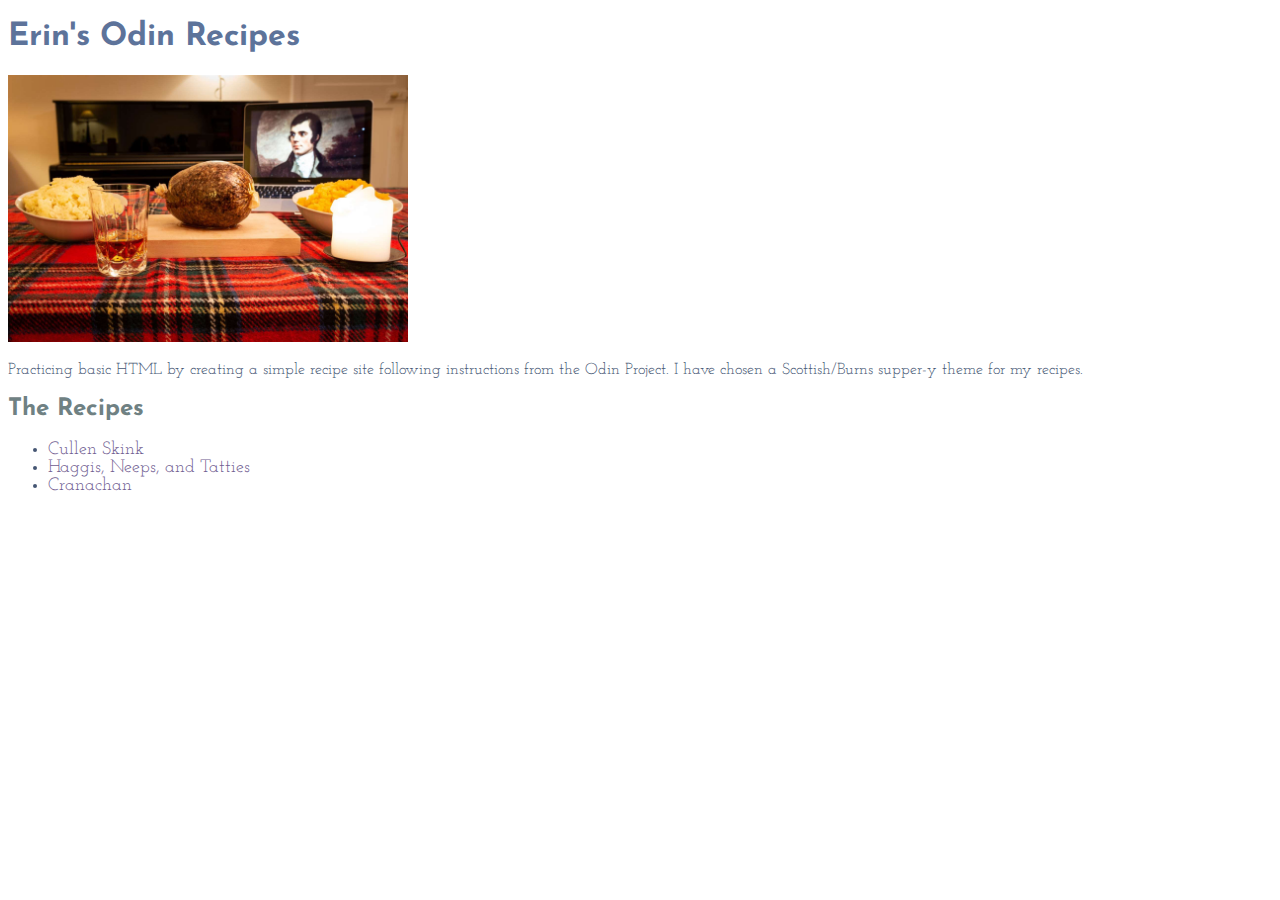
<file: index.html>
<!DOCTYPE html>
<html lang="en">
    <head>
        <link rel="stylesheet" href="./css/style.css" />
        <meta charset="utf-8" />
        <title>Erin's Odin Recipes</title>
    </head>

    <body>
        <h1>Erin's Odin Recipes</h1>
            <p><img src="./images/supper.jpg" alt="haggis, neeps and tatties with a picture of poet Robert Burns" /></p>
            <p>Practicing basic HTML by creating a simple recipe site following instructions from the Odin Project. I have chosen a Scottish/Burns supper-y theme for my recipes.</p>

            <h2>The Recipes</h2>
                <ul>
                    <li><a href="./recipes/cullenskink.html">Cullen Skink</a></li>
                    <li><a href="./recipes/haggis.html">Haggis, Neeps, and Tatties</a></li>
                    <li><a href="./recipes/cranachan.html">Cranachan</a></li>
                </ul>
    </body>
</html>
</file>
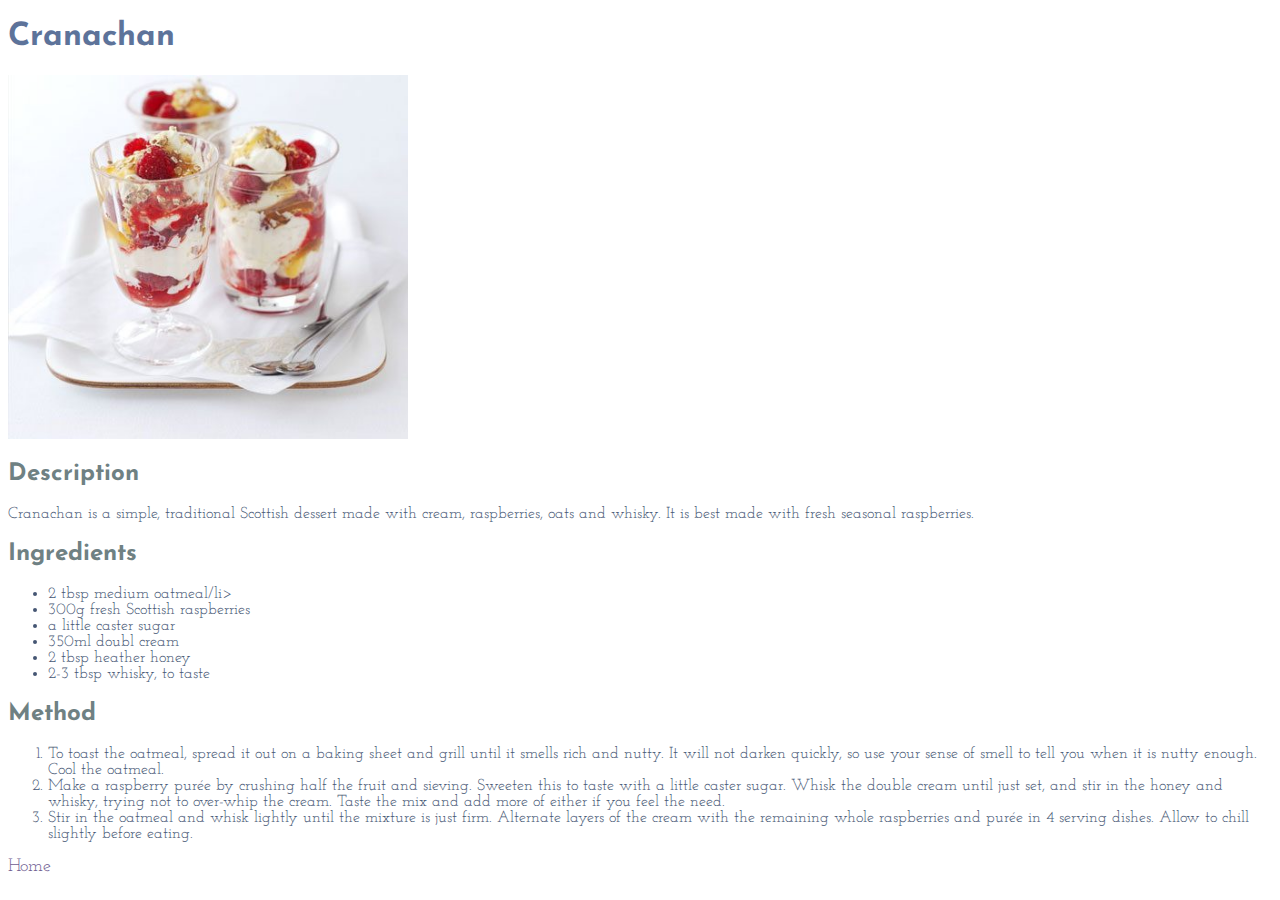
<file: recipes/cranachan.html>
<!DOCTYPE html>
<html lang="en">
    <head>
        <link rel="stylesheet" href="../css/style.css" />
        <meta charset="utf-8">
        <title>Cranachan - Erin's Odin Recipes</title>
    </head>

    <body>
        <h1>Cranachan</h1>
            <p><img src="../images/cranachan.jpg" alt="cranachan dessert served in glasses" /></p>

            <h2>Description</h2>
                <p>Cranachan is a simple, traditional Scottish dessert made with cream, raspberries, oats and whisky. It is best made with fresh seasonal raspberries.</p>

            <h2>Ingredients</h2>
                <ul>
                    <li>2 tbsp medium oatmeal/li>
                    <li>300g fresh Scottish raspberries</li>
                    <li>a little caster sugar</li>
                    <li>350ml doubl cream</li>
                    <li>2 tbsp heather honey</li>
                    <li>2-3 tbsp whisky, to taste</li>
                </ul>

            <h2>Method</h2>
                <ol>
                    <li>To toast the oatmeal, spread it out on a baking sheet and grill until it smells rich and nutty. It will not darken quickly, so use your sense of smell to tell you when it is nutty enough. Cool the oatmeal.</li>
                    <li>Make a raspberry purée by crushing half the fruit and sieving. Sweeten this to taste with a little caster sugar. Whisk the double cream until just set, and stir in the honey and whisky, trying not to over-whip the cream. Taste the mix and add more of either if you feel the need.</li>
                    <li>Stir in the oatmeal and whisk lightly until the mixture is just firm. Alternate layers of the cream with the remaining whole raspberries and purée in 4 serving dishes. Allow to chill slightly before eating.</li>
                </ol>

            <p><a href="../index.html">Home</a></p>

    </body>
</html>
</file>
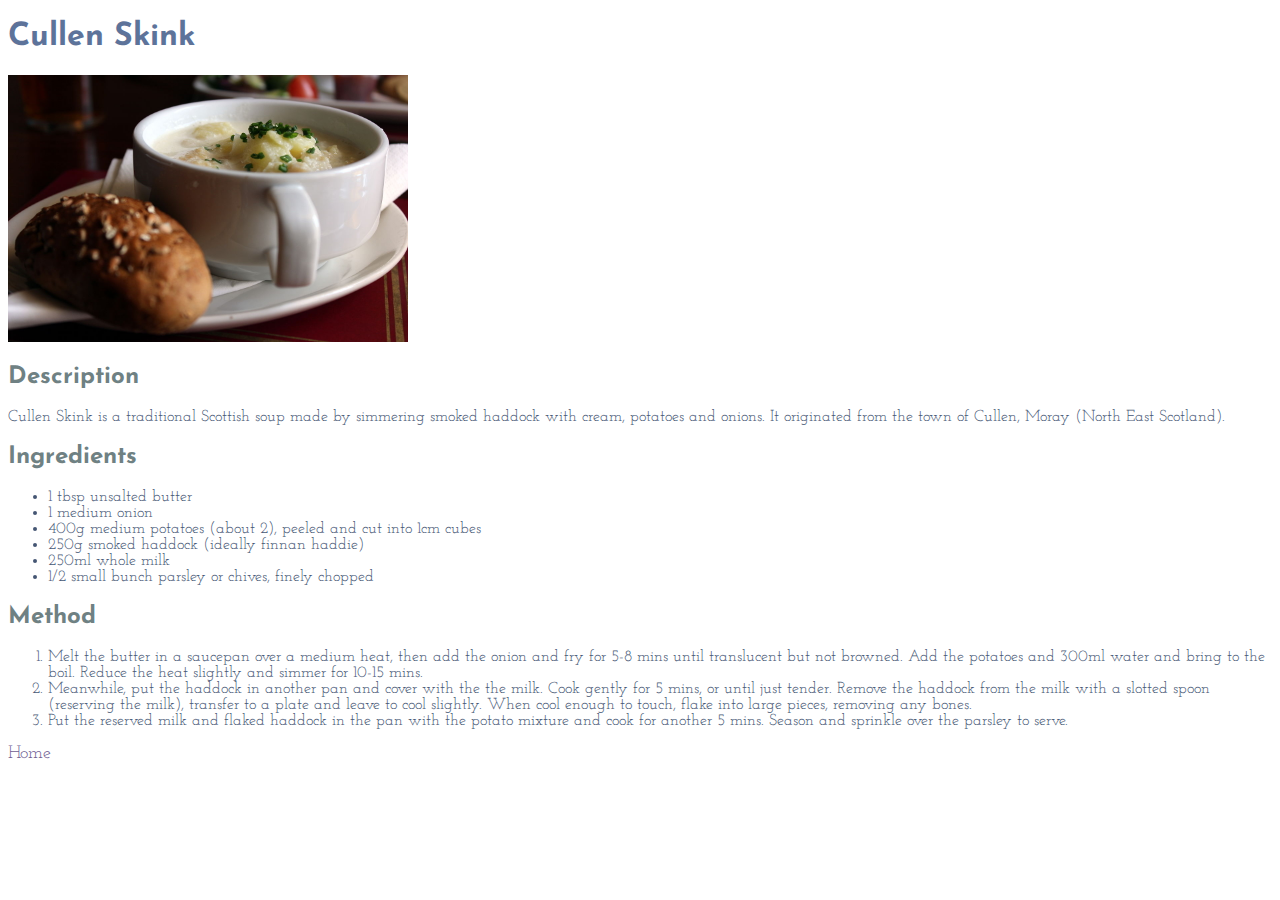
<file: recipes/cullenskink.html>
<!DOCTYPE html>
<html lang="en">
    <head>
        <link rel="stylesheet" href="../css/style.css" />
        <meta charset="utf-8">
        <title>Cullen Skink - Erin's Odin Recipes</title>
    </head>

    <body>
        <h1>Cullen Skink</h1>
            <p><img src="../images/cullen_skink.jpeg" alt="cullen skink soup served in a bowl with crusty bread" /></p>

            <h2>Description</h2>
                <p>Cullen Skink is a traditional Scottish soup made by simmering smoked haddock with cream, potatoes and onions. It originated from the town of Cullen, Moray (North East Scotland).</p>

            <h2>Ingredients</h2>
                <ul>
                    <li>1 tbsp unsalted butter</li>
                    <li>1 medium onion</li>
                    <li>400g medium potatoes (about 2), peeled and cut into 1cm cubes</li>
                    <li>250g smoked haddock (ideally finnan haddie)</li>
                    <li>250ml whole milk</li>
                    <li>1/2 small bunch parsley or chives, finely chopped</li>
                </ul>

            <h2>Method</h2>
                <ol>
                    <li>Melt the butter in a saucepan over a medium heat, then add the onion and fry for 5-8 mins until translucent but not browned. Add the potatoes and 300ml water and bring to the boil. Reduce the heat slightly and simmer for 10-15 mins.</li>
                    <li>Meanwhile, put the haddock in another pan and cover with the the milk. Cook gently for 5 mins, or until just tender. Remove the haddock from the milk with a slotted spoon (reserving the milk), transfer to a plate and leave to cool slightly. When cool enough to touch, flake into large pieces, removing any bones.</li>
                    <li>Put the reserved milk and flaked haddock in the pan with the potato mixture and cook for another 5 mins. Season and sprinkle over the parsley to serve.</li>
                </ol>

            <p><a href="../index.html">Home</a></p>

    </body>
</html>
</file>
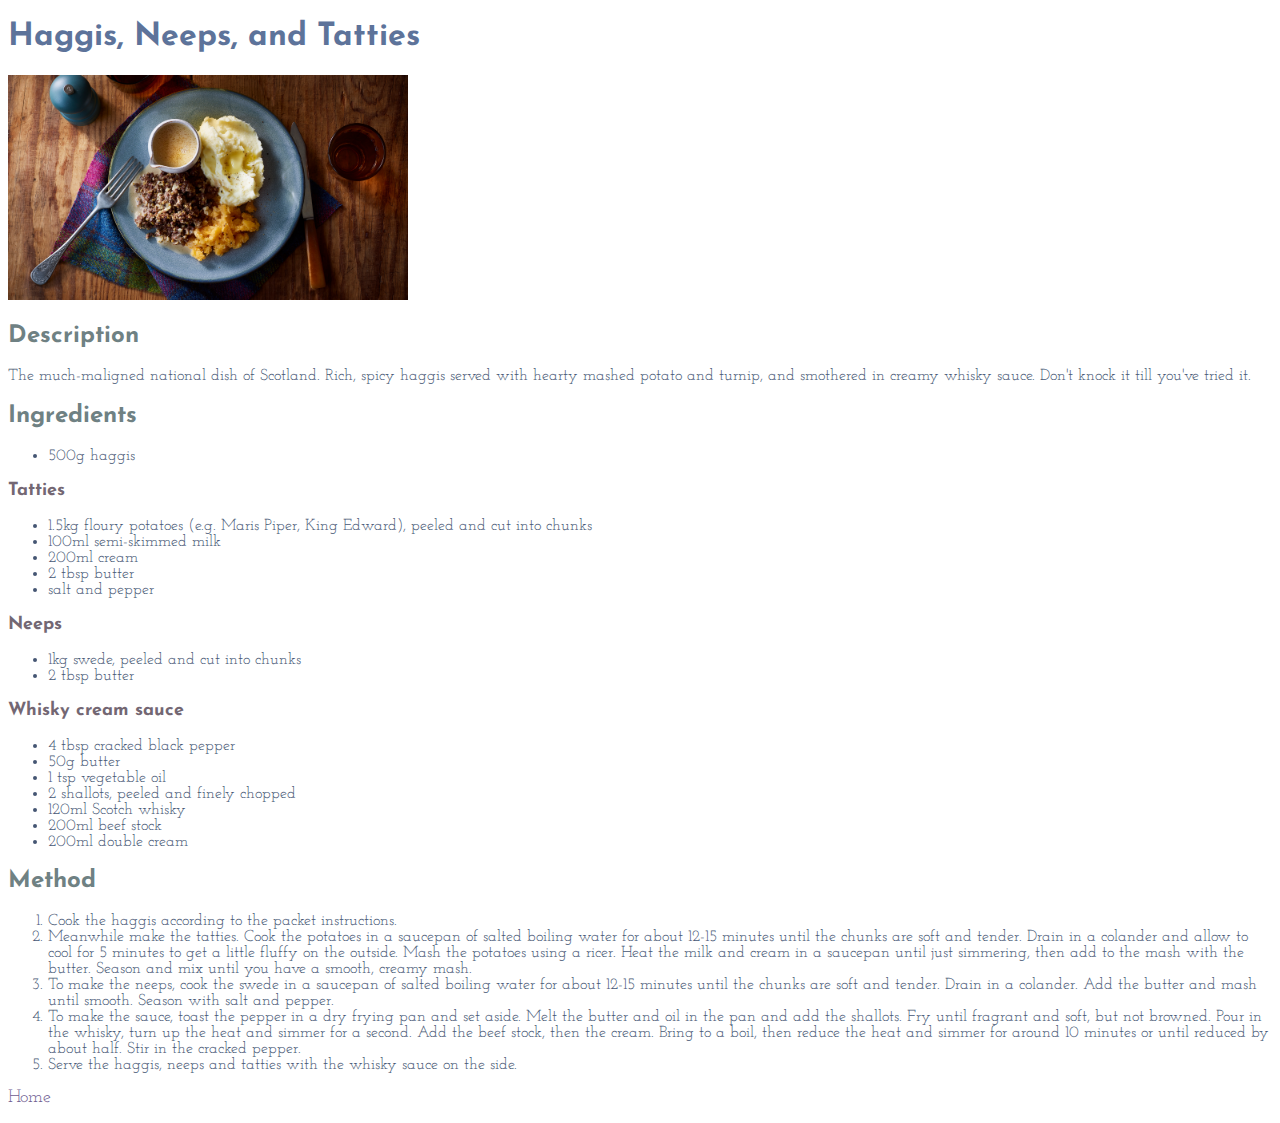
<file: recipes/haggis.html>
<!DOCTYPE html>
<html lang="en">
    <head>
        <link rel="stylesheet" href="../css/style.css" />
        <meta charset="utf-8">
        <title>Haggis, Neeps, and Tatties - Erin's Odin Recipes</title>
    </head>

    <body>
        <h1>Haggis, Neeps, and Tatties</h1>
            <p><img src="../images/haggis.jpg" alt="a plate of haggis, neeps, and tatties with whisky sauce" /></p>

            <h2>Description</h2>
                <p>The much-maligned national dish of Scotland. Rich, spicy haggis served with hearty mashed potato and turnip, and smothered in creamy whisky sauce. Don't knock it till you've tried it.</p>

            <h2>Ingredients</h2>
                <ul>
                    <li>500g haggis</li>
                </ul>
                <h3>Tatties</h3>
                    <ul>
                        <li>1.5kg floury potatoes (e.g. Maris Piper, King Edward), peeled and cut into chunks</li>
                        <li>100ml semi-skimmed milk</li>
                        <li>200ml cream</li>
                        <li>2 tbsp butter</li>
                        <li>salt and pepper</li>
                    </ul>
                <h3>Neeps</h3>
                    <ul>
                        <li>1kg swede, peeled and cut into chunks</li>
                        <li>2 tbsp butter</li>
                    </ul>
                <h3>Whisky cream sauce</h3>
                    <ul>
                        <li>4 tbsp cracked black pepper</li>
                        <li>50g butter</li>
                        <li>1 tsp vegetable oil</li>
                        <li>2 shallots, peeled and finely chopped</li>
                        <li>120ml Scotch whisky</li>
                        <li>200ml beef stock</li>
                        <li>200ml double cream</li>
                    </ul>

            <h2>Method</h2>
                <ol>
                    <li>Cook the haggis according to the packet instructions.</li>
                    <li>Meanwhile make the tatties. Cook the potatoes in a saucepan of salted boiling water for about 12-15 minutes until the chunks are soft and tender. Drain in a colander and allow to cool for 5 minutes to get a little fluffy on the outside. Mash the potatoes using a ricer. Heat the milk and cream in a saucepan until just simmering, then add to the mash with the butter. Season and mix until you have a smooth, creamy mash.</li>
                    <li>To make the neeps, cook the swede in a saucepan of salted boiling water for about 12-15 minutes until the chunks are soft and tender. Drain in a colander. Add the butter and mash until smooth. Season with salt and pepper.</li>
                    <li>To make the sauce, toast the pepper in a dry frying pan and set aside. Melt the butter and oil in the pan and add the shallots. Fry until fragrant and soft, but not browned. Pour in the whisky, turn up the heat and simmer for a second. Add the beef stock, then the cream. Bring to a boil, then reduce the heat and simmer for around 10 minutes or until reduced by about half. Stir in the cracked pepper.</li>
                    <li>Serve the haggis, neeps and tatties with the whisky sauce on the side.</li>
                </ol>

            <p><a href="../index.html">Home</a></p>

    </body>
</html>
</file>
<file: css/style.css>
@import url('https://fonts.googleapis.com/css2?family=Josefin+Sans&display=swap');
@import url('https://fonts.googleapis.com/css2?family=Josefin+Slab&display=swap');

h1, h2, h3 {
    font-family: 'Josefin Sans', sans-serif;
}

h1 {
    font-size: 32px;
    color: #5d739a;
}

h2 {
    font-size: 24px;
    color: #6F8183;
}

h3 {
    font-size: 18px;
    color: #736773;
}

p, ul, ol {
    font-size: 16px;
    color: #455673;
    font-family: 'Josefin Slab', sans-serif;
}

a {
    font-size: 18px;
    font-family: 'Josefin Slab', sans-serif;
    text-decoration: none;
    color: #6e5c90;
}

a:hover {
    color: #ad84c6;
    font-weight: bold;
}

a:active {
    color: #ad84c6;


}

img {
    width: 400px;
    height: auto;
}
</file>
